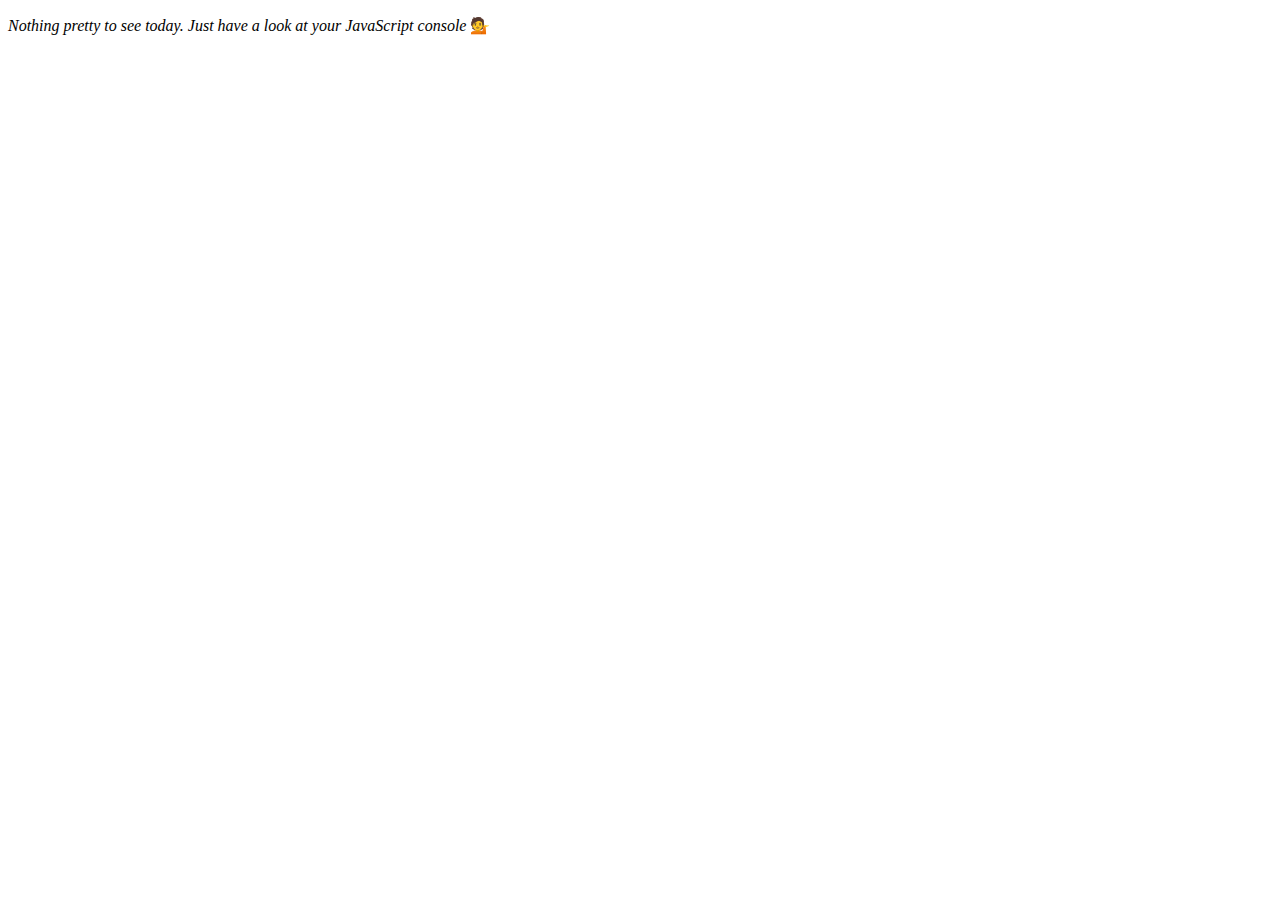
<file: Array1/index.html>
<!DOCTYPE html>
<html lang="en">

<head>
    <meta charset="UTF-8">
    <meta name="viewport" content="width=device-width, initial-scale=1.0">
    <title>Array</title>
</head>

<body>

    <p><em>Nothing pretty to see today. Just have a look at your JavaScript console</em> 💁</p>

    <script>

        const inventors = [
            { first: 'Albert', last: 'Einstein', year: 1879, passed: 1955 },
            { first: 'Isaac', last: 'Newton', year: 1643, passed: 1727 },
            { first: 'Galileo', last: 'Galilei', year: 1564, passed: 1642 },
            { first: 'Marie', last: 'Curie', year: 1867, passed: 1934 },
            { first: 'Johannes', last: 'Kepler', year: 1571, passed: 1630 },
            { first: 'Nicolaus', last: 'Copernicus', year: 1473, passed: 1543 },
            { first: 'Max', last: 'Planck', year: 1858, passed: 1947 },
            { first: 'Katherine', last: 'Blodgett', year: 1898, passed: 1979 },
            { first: 'Ada', last: 'Lovelace', year: 1815, passed: 1852 },
            { first: 'Sarah E.', last: 'Goode', year: 1855, passed: 1905 },
            { first: 'Lise', last: 'Meitner', year: 1878, passed: 1968 },
            { first: 'Hanna', last: 'Hammarström', year: 1829, passed: 1909 }
        ];

        const people = [
            'Bernhard, Sandra', 'Bethea, Erin', 'Becker, Carl', 'Bentsen, Lloyd', 'Beckett, Samuel', 'Blake, William', 'Berger, Ric', 'Beddoes, Mick', 'Beethoven, Ludwig',
            'Belloc, Hilaire', 'Begin, Menachem', 'Bellow, Saul', 'Benchley, Robert', 'Blair, Robert', 'Benenson, Peter', 'Benjamin, Walter', 'Berlin, Irving',
            'Benn, Tony', 'Benson, Leana', 'Bent, Silas', 'Berle, Milton', 'Berry, Halle', 'Biko, Steve', 'Beck, Glenn', 'Bergman, Ingmar', 'Black, Elk', 'Berio, Luciano',
            'Berne, Eric', 'Berra, Yogi', 'Berry, Wendell', 'Bevan, Aneurin', 'Ben-Gurion, David', 'Bevel, Ken', 'Biden, Joseph', 'Bennington, Chester', 'Bierce, Ambrose',
            'Billings, Josh', 'Birrell, Augustine', 'Blair, Tony', 'Beecher, Henry', 'Biondo, Frank'
        ];

        //1. array.prototype.filter()
        //filter the list of people who were born in 1500's
        const fifteen = inventors.filter(inventor => (inventor.year >= 1500 && inventor.year < 1600));
        console.table(fifteen);

        //2. array.prototype.map()
        //give us an array of the inventory's first and last names

        const fullNames = inventors.map(inventor => `${inventor.first} ${inventor.last}`);
        console.log(fullNames);

        // 3. array.prototype.sort()
        // 3. Sort the inventors by birthdate, oldest to youngest

        const ordered = inventors.sort((a, b) => a.year > b.year ? 1 : -1);
        console.table(ordered);

        // 4. array.prototype.reduce()
        // 4. How many years did all the inventors live?

        const totalYears = inventors.reduce.reduce((total, inventor) => {
            return total + (inventor.passed - inventor.year);
        }, 0);
        console.log(totalYears);

        // 5. Sort the inventors by years lived
        const oldest = inventors.sort(function (a, b) {
            const lastInventor = a.passed - a.year;
            const nextInventor = b.passed - b.year;
            return lastInventor > nextInventor ? -1 : 1;
        });
        console.table(oldest);

        // 6. create a list of Boulevards in Paris that contain 'de' anywhere in the name
        // https://en.wikipedia.org/wiki/Category:Boulevards_in_Paris

        // const category = document.querySelector('.mw-category');
        // const links = Array.from(category.querySelectorAll('a'));
        // const de = links
        //             .map(link => link.textContent)
        //             .filter(streetName => streetName.includes('de'));

        // 7. sort Exercise
        // Sort the people alphabetically by last name
        const alpha = people.sort((lastOne, nextOne) => {
            const [aLast, aFirst] = lastOne.split(', ');
            const [bLast, bFirst] = nextOne.split(', ');
            return aLast > bLast ? 1 : -1;
        });
        console.log(alpha);

        // 8. Reduce Exercise
        // Sum up the instances of each of these
        const data = ['car', 'car', 'truck', 'truck', 'bike', 'walk', 'car', 'van', 'bike', 'walk', 'car', 'van', 'car', 'truck', 'pogostick'];

        const transportation = data.reduce(function (obj, item) {
            if (!obj[item]) {
                obj[item] = 0;
            }
            obj[item]++;
            return obj;
        }, {});

        console.log(transportation);

    </script>


</body>

</html>
</file>
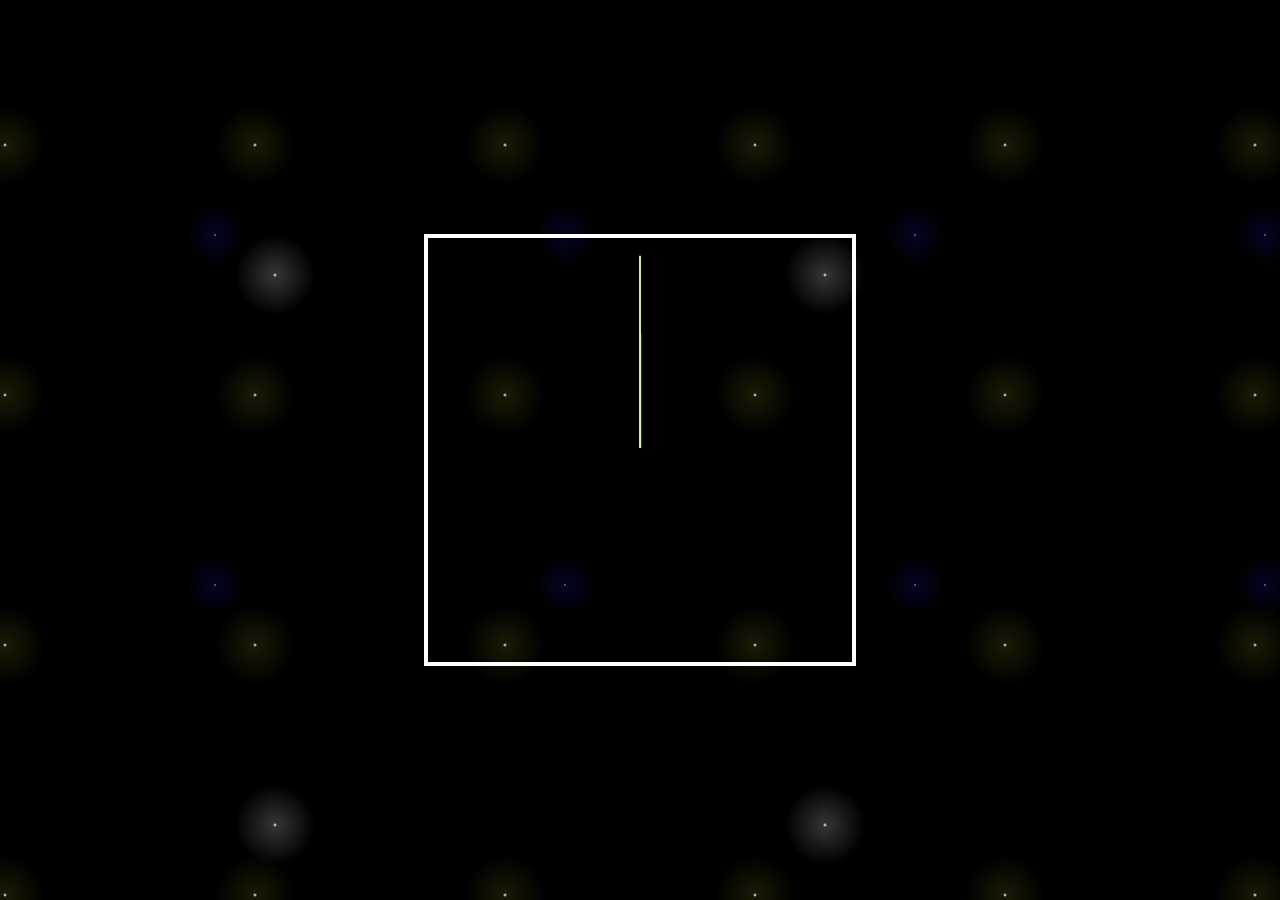
<file: Clock/index.html>
<!DOCTYPE html>
<html lang="en">

<head>
    <meta charset="UTF-8">
    <meta name="viewport" content="width=device-width, initial-scale=1.0">
    <title>Clock</title>
    <link rel="stylesheet" href="style.css">
</head>

<body>

    <div class="clock">
        <div class="clock-face">
            <div class="hand hour-hand"></div>
            <div class="hand min-hand"></div>
            <div class="hand second-hand"></div>
        </div>
    </div>

    <script src="main.js"> </script>
</body>

</html>
</file>
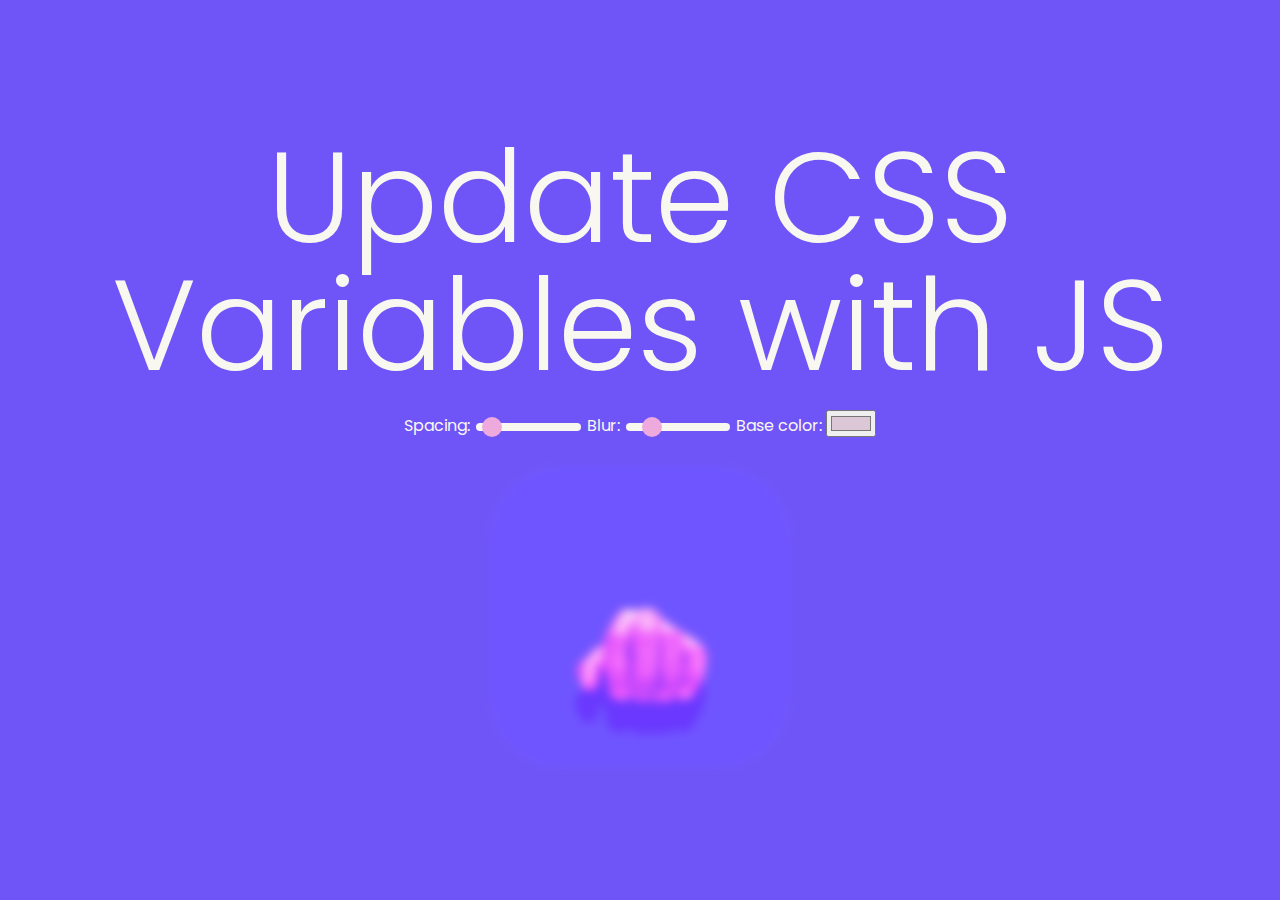
<file: CSS-variables/index.html>
<!DOCTYPE html>
<html lang="en">

<head>
    <meta charset="UTF-8">
    <meta name="viewport" content="width=device-width, initial-scale=1.0">
    <title>CSS variables</title>
    <link rel="stylesheet" href="_base.css">
    <link rel="stylesheet" href="style.css">

</head>

<body>

    <h1>Update CSS Variables with <span class='h1'>JS</span></h1>

    <div class="controls">
        <label for="spacing">Spacing:</label>
        <input type="range" name="spacing" min="0" max="150" value="10" data-sizing="px">

        <label for="blur">Blur: </label>
        <input type="range" name="blur" min="0" max="25" value="5" data-sizing="px">

        <label for="base">Base color:</label>
        <input type="color" name="base" value="#dbc7d5">
    </div>

    <div class="img-box">
        <div class="overlay"> </div>
        <img src="Hand.gif" alt="image">
    </div>

    <script src="main.js"></script>
</body>

</html>
</file>
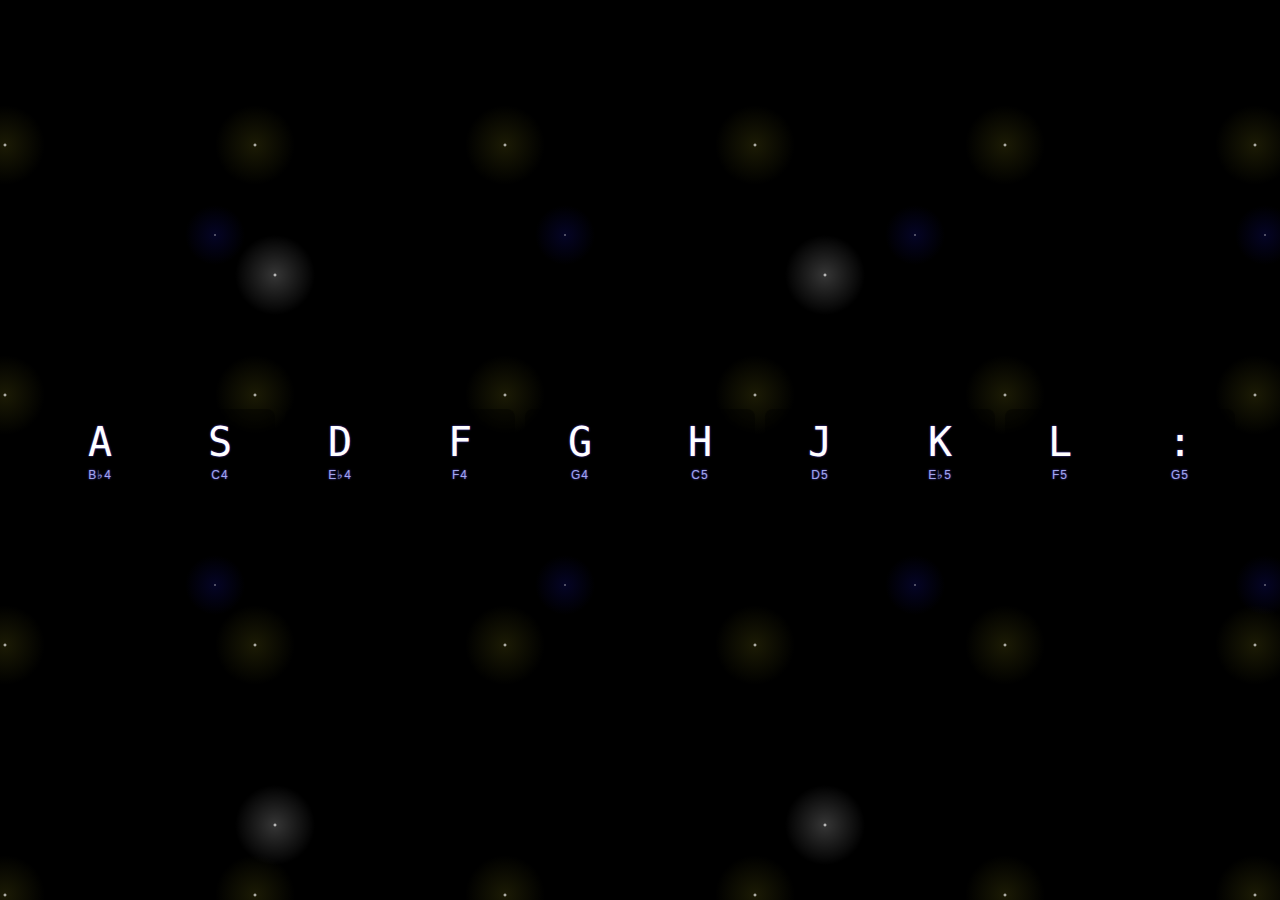
<file: Music/index.html>
<!DOCTYPE html>
<html lang="en">

<head>
    <meta charset="UTF-8">
    <meta name="viewport" content="width=device-width, initial-scale=1.0">
    <title>Musical symphony</title>
    <link rel="stylesheet" href="style.css">
</head>

<body>

    <main>
        <div class="keys">

            <div data-key="KeyA" class="key">
                <kbd>A</kbd>
                <span class="sound">B♭4</span>
            </div>

            <div data-key="KeyS" class="key">
                <kbd>S</kbd>
                <span class="sound">C4</span>
            </div>

            <div data-key="KeyD" class="key">
                <kbd>D</kbd>
                <span class="sound">E♭4</span>
            </div>

            <div data-key="KeyF" class="key">
                <kbd>F</kbd>
                <span class="sound">F4</span>
            </div>

            <div data-key="KeyG" class="key">
                <kbd>G</kbd>
                <span class="sound">G4</span>
            </div>

            <div data-key="KeyH" class="key">
                <kbd>H</kbd>
                <span class="sound">C5</span>
            </div>

            <div data-key="KeyJ" class="key">
                <kbd>J</kbd>
                <span class="sound">D5</span>
            </div>

            <div data-key="KeyK" class="key">
                <kbd>K</kbd>
                <span class="sound">E♭5</span>
            </div>

            <div data-key="KeyL" class="key">
                <kbd>L</kbd>
                <span class="sound">F5</span>
            </div>

            <div data-key="Semicolon" class="key">
                <kbd>:</kbd>
                <span class="sound">G5</span>
            </div>

        </div>

        <audio data-key="KeyA" src="Assets/Bb4_1.mp3"></audio>
        <audio data-key="KeyS" src="Assets/C4_2.mp3"></audio>
        <audio data-key="KeyD" src="Assets/Eb4_3.mp3"></audio>
        <audio data-key="KeyF" src="Assets/F4_4.mp3"></audio>
        <audio data-key="KeyG" src="Assets/G4_5.mp3"></audio>
        <audio data-key="KeyH" src="Assets/C5_6.mp3"></audio>
        <audio data-key="KeyJ" src="Assets/D5_7.mp3"></audio>
        <audio data-key="KeyK" src="Assets/Eb5_8.mp3"></audio>
        <audio data-key="KeyL" src="Assets/F5_9.mp3"></audio>
        <audio data-key="Semicolon" src="Assets/G5_10.mp3"></audio>

    </main>

    <script src="main.js"> </script>
</body>

</html>
</file>
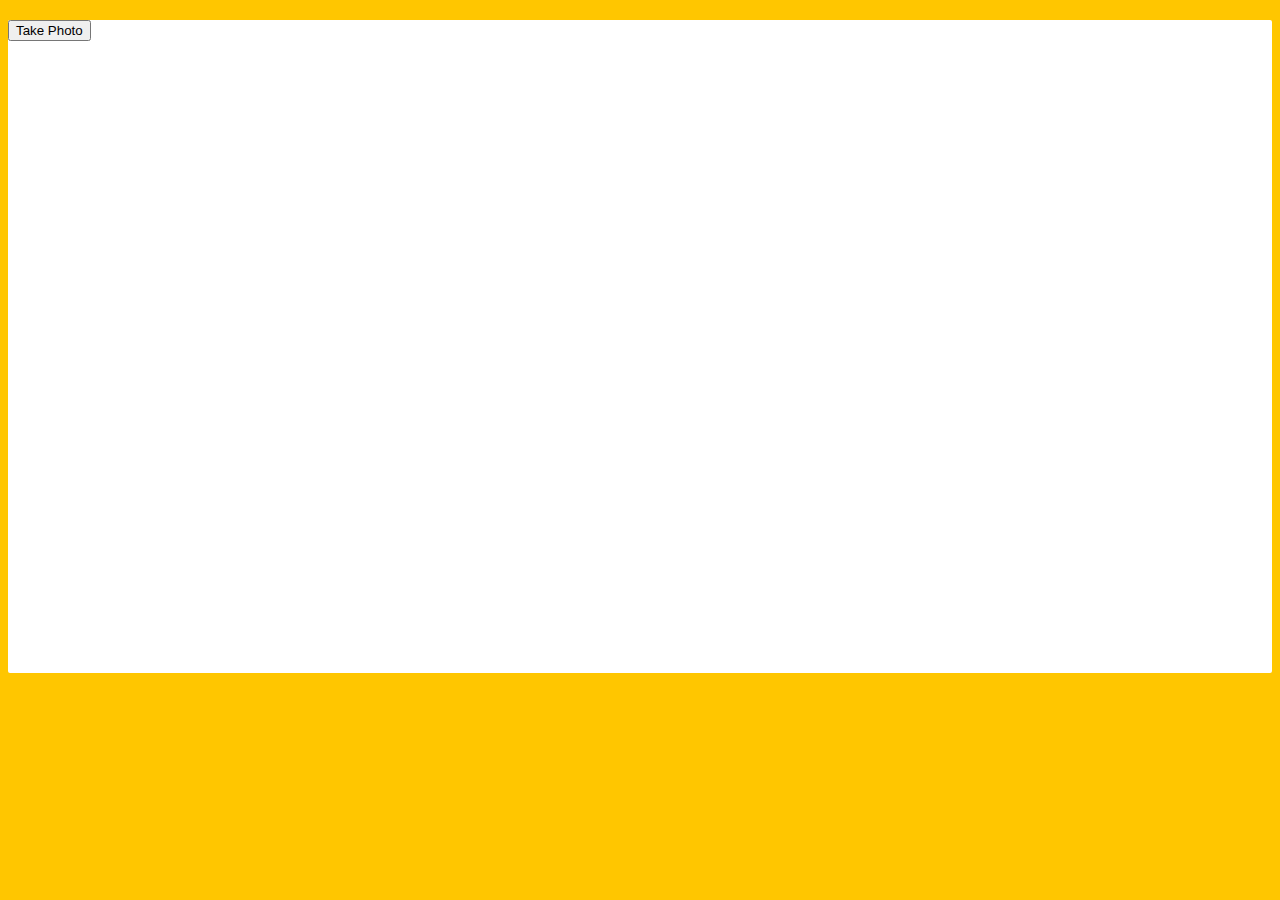
<file: A Done/19 - Webcam Fun/index.html>
<!DOCTYPE html>
<html lang="en">
<head>
  <meta charset="UTF-8">
  <title>Get User Media Code Along!</title>
  <link rel="stylesheet" href="style.css">
  <link rel="icon" href="https://fav.farm/🔥" />
</head>
<body>

  <div class="photobooth">
    <div class="controls">
      <button onClick="takePhoto()">Take Photo</button>
<!--       <div class="rgb">
        <label for="rmin">Red Min:</label>
        <input type="range" min=0 max=255 name="rmin">
        <label for="rmax">Red Max:</label>
        <input type="range" min=0 max=255 name="rmax">

        <br>

        <label for="gmin">Green Min:</label>
        <input type="range" min=0 max=255 name="gmin">
        <label for="gmax">Green Max:</label>
        <input type="range" min=0 max=255 name="gmax">

        <br>

        <label for="bmin">Blue Min:</label>
        <input type="range" min=0 max=255 name="bmin">
        <label for="bmax">Blue Max:</label>
        <input type="range" min=0 max=255 name="bmax">
      </div> -->
    </div>

    <canvas class="photo"></canvas>
    <video class="player"></video>
    <div class="strip"></div>
  </div>

  <audio class="snap" src="./snap.mp3" hidden></audio>

  <script src="scripts.js"></script>

</body>
</html>
</file>
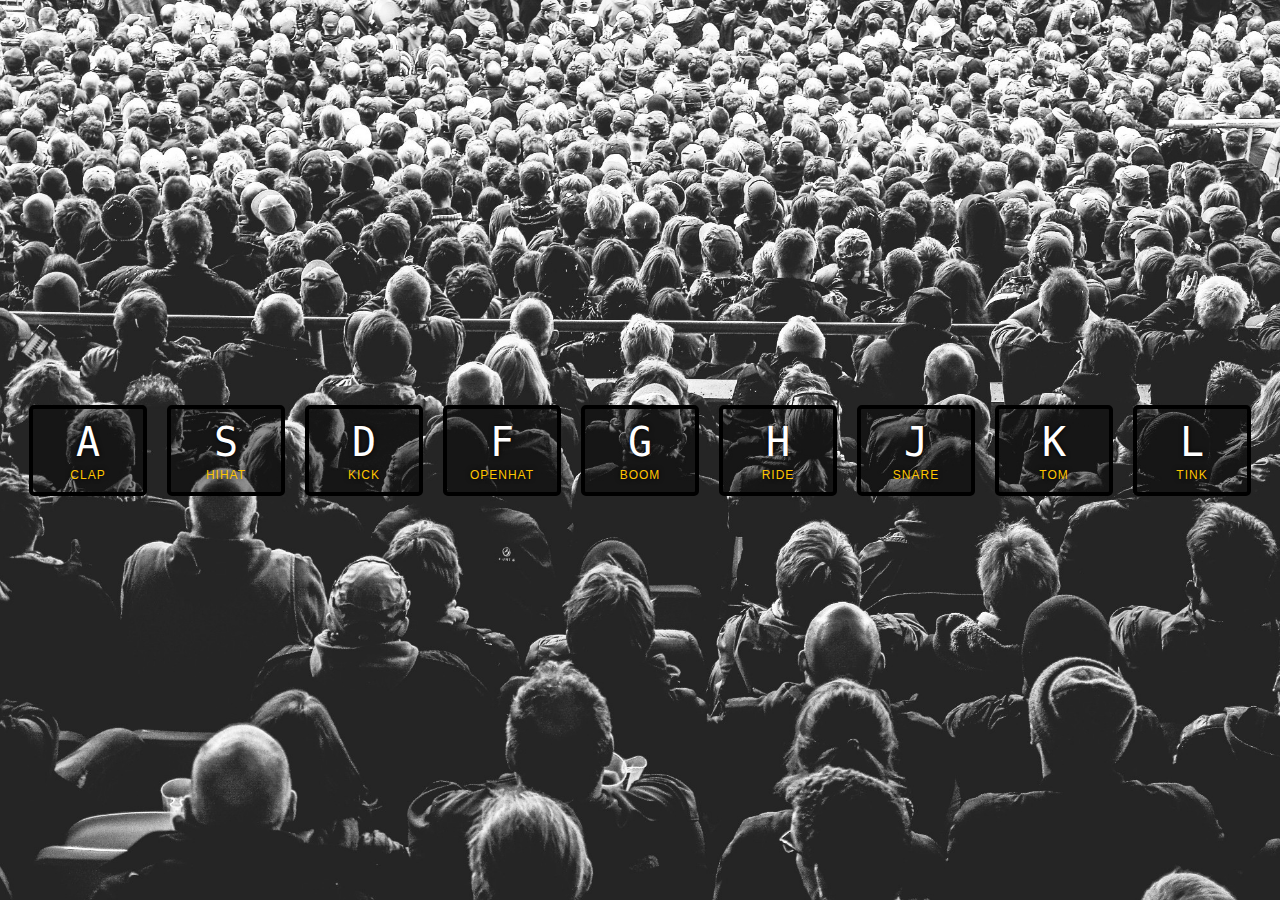
<file: A Done/01 - JavaScript Drum Kit/index-FINISHED.html>
<!DOCTYPE html>
<html lang="en">

<head>
  <meta charset="UTF-8">
  <title>JS Drum Kit</title>
  <link rel="stylesheet" href="style.css">
  <link rel="icon" href="https://fav.farm/✅" />
</head>

<body>

  <div class="keys">

    <div data-key="65" class="key">
      <kbd>A</kbd>
      <span class="sound">clap</span>
    </div>

    <div data-key="83" class="key">
      <kbd>S</kbd>
      <span class="sound">hihat</span>
    </div>

    <div data-key="68" class="key">
      <kbd>D</kbd>
      <span class="sound">kick</span>
    </div>
    <div data-key="70" class="key">
      <kbd>F</kbd>
      <span class="sound">openhat</span>
    </div>
    <div data-key="71" class="key">
      <kbd>G</kbd>
      <span class="sound">boom</span>
    </div>
    <div data-key="72" class="key">
      <kbd>H</kbd>
      <span class="sound">ride</span>
    </div>
    <div data-key="74" class="key">
      <kbd>J</kbd>
      <span class="sound">snare</span>
    </div>
    <div data-key="75" class="key">
      <kbd>K</kbd>
      <span class="sound">tom</span>
    </div>
    <div data-key="76" class="key">
      <kbd>L</kbd>
      <span class="sound">tink</span>
    </div>
  </div>

  <audio data-key="65" src="sounds/clap.wav"></audio>
  <audio data-key="83" src="sounds/hihat.wav"></audio>
  <audio data-key="68" src="sounds/kick.wav"></audio>
  <audio data-key="70" src="sounds/openhat.wav"></audio>
  <audio data-key="71" src="sounds/boom.wav"></audio>
  <audio data-key="72" src="sounds/ride.wav"></audio>
  <audio data-key="74" src="sounds/snare.wav"></audio>
  <audio data-key="75" src="sounds/tom.wav"></audio>
  <audio data-key="76" src="sounds/tink.wav"></audio>

  <script>
    function removeTransition(e) {
      if (e.propertyName !== 'transform') return;
      e.target.classList.remove('playing');
    }

    function playSound(e) {
      const audio = document.querySelector(`audio[data-key="${e.keyCode}"]`);
      const key = document.querySelector(`div[data-key="${e.keyCode}"]`);
      if (!audio) return;

      key.classList.add('playing');
      audio.currentTime = 0;
      audio.play();
    }

    const keys = Array.from(document.querySelectorAll('.key'));
    keys.forEach(key => key.addEventListener('transitionend', removeTransition));
    window.addEventListener('keydown', playSound);
  </script>


</body>

</html>
</file>
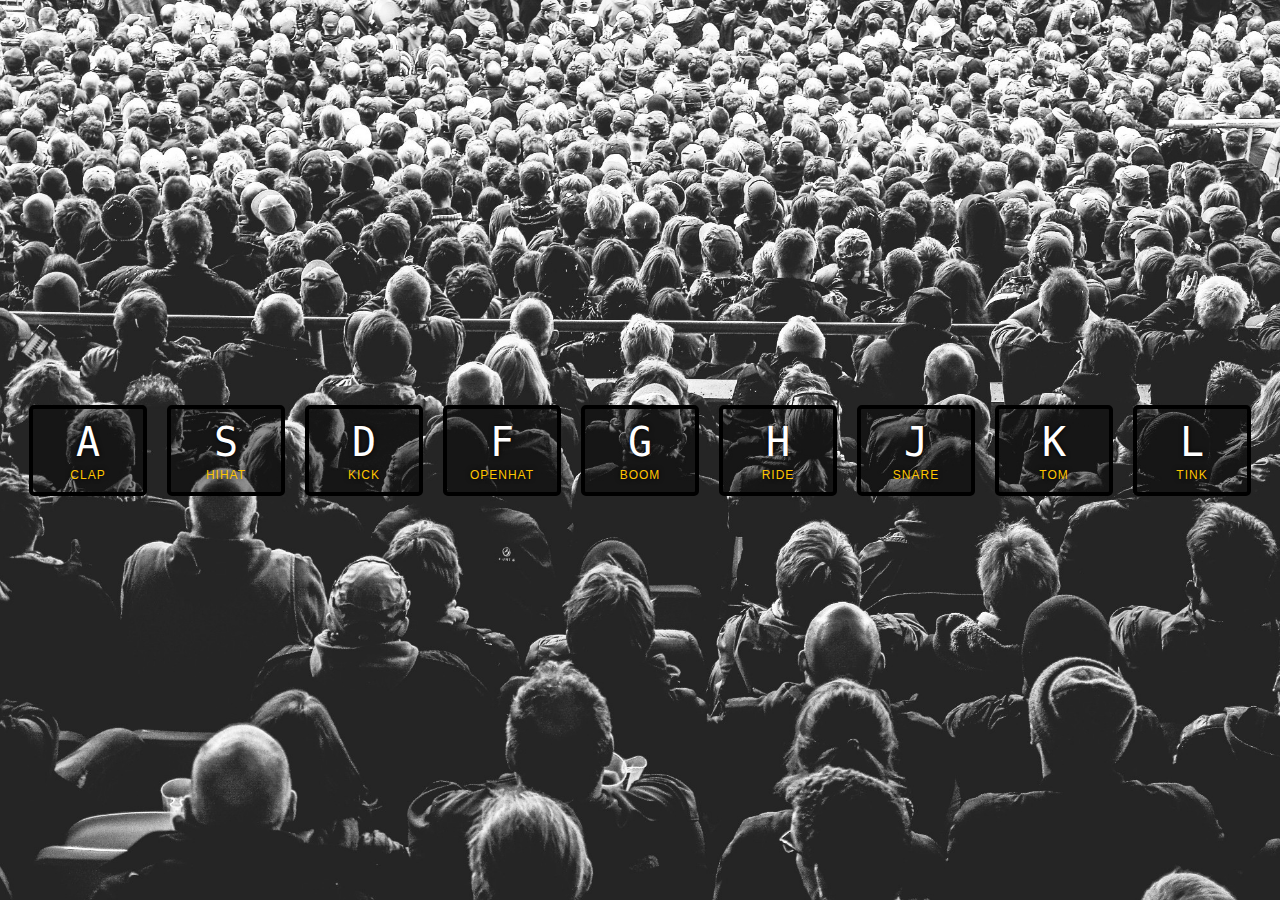
<file: A Done/01 - JavaScript Drum Kit/index-START.html>
<!DOCTYPE html>
<html lang="en">
<head>
  <meta charset="UTF-8">
  <title>JS Drum Kit</title>
  <link rel="stylesheet" href="style.css">
  <link rel="icon" href="https://fav.farm/🔥" />
</head>
<body>


  <div class="keys">
    <div data-key="65" class="key">
      <kbd>A</kbd>
      <span class="sound">clap</span>
    </div>
    <div data-key="83" class="key">
      <kbd>S</kbd>
      <span class="sound">hihat</span>
    </div>
    <div data-key="68" class="key">
      <kbd>D</kbd>
      <span class="sound">kick</span>
    </div>
    <div data-key="70" class="key">
      <kbd>F</kbd>
      <span class="sound">openhat</span>
    </div>
    <div data-key="71" class="key">
      <kbd>G</kbd>
      <span class="sound">boom</span>
    </div>
    <div data-key="72" class="key">
      <kbd>H</kbd>
      <span class="sound">ride</span>
    </div>
    <div data-key="74" class="key">
      <kbd>J</kbd>
      <span class="sound">snare</span>
    </div>
    <div data-key="75" class="key">
      <kbd>K</kbd>
      <span class="sound">tom</span>
    </div>
    <div data-key="76" class="key">
      <kbd>L</kbd>
      <span class="sound">tink</span>
    </div>
  </div>

  <audio data-key="65" src="sounds/clap.wav"></audio>
  <audio data-key="83" src="sounds/hihat.wav"></audio>
  <audio data-key="68" src="sounds/kick.wav"></audio>
  <audio data-key="70" src="sounds/openhat.wav"></audio>
  <audio data-key="71" src="sounds/boom.wav"></audio>
  <audio data-key="72" src="sounds/ride.wav"></audio>
  <audio data-key="74" src="sounds/snare.wav"></audio>
  <audio data-key="75" src="sounds/tom.wav"></audio>
  <audio data-key="76" src="sounds/tink.wav"></audio>

<script>

</script>


</body>
</html>
</file>
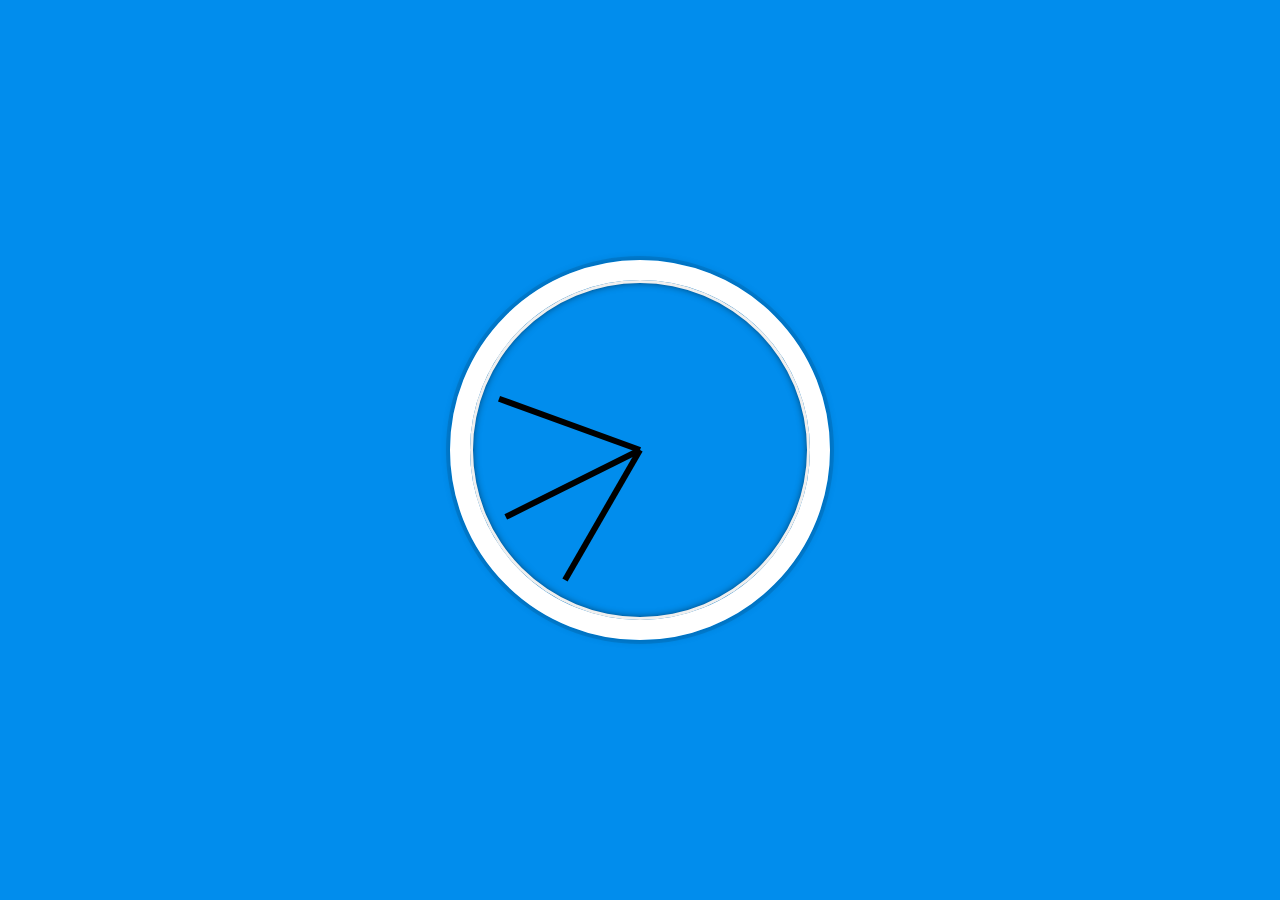
<file: A Done/02 - JS and CSS Clock/index-FINISHED.html>
<!DOCTYPE html>
<html lang="en">
<head>
  <meta charset="UTF-8">
  <title>JS + CSS Clock</title>
  <link rel="icon" href="https://fav.farm/✅" />
</head>
<body>


    <div class="clock">
      <div class="clock-face">
        <div class="hand hour-hand"></div>
        <div class="hand min-hand"></div>
        <div class="hand second-hand"></div>
      </div>
    </div>


  <style>
    html {
      background: #018DED url(https://unsplash.it/1500/1000?image=881&blur=5);
      background-size: cover;
      font-family: 'helvetica neue';
      text-align: center;
      font-size: 10px;
    }

    body {
      margin: 0;
      font-size: 2rem;
      display: flex;
      flex: 1;
      min-height: 100vh;
      align-items: center;
    }

    .clock {
      width: 30rem;
      height: 30rem;
      border: 20px solid white;
      border-radius: 50%;
      margin: 50px auto;
      position: relative;
      padding: 2rem;
      box-shadow:
        0 0 0 4px rgba(0,0,0,0.1),
        inset 0 0 0 3px #EFEFEF,
        inset 0 0 10px black,
        0 0 10px rgba(0,0,0,0.2);
    }

    .clock-face {
      position: relative;
      width: 100%;
      height: 100%;
      transform: translateY(-3px); /* account for the height of the clock hands */
    }

    .hand {
      width: 50%;
      height: 6px;
      background: black;
      position: absolute;
      top: 50%;
      transform-origin: 100%;
      transform: rotate(90deg);
      transition: all 0.05s;
      transition-timing-function: cubic-bezier(0.1, 2.7, 0.58, 1);
    }
</style>

<script>
  const secondHand = document.querySelector('.second-hand');
  const minsHand = document.querySelector('.min-hand');
  const hourHand = document.querySelector('.hour-hand');

  function setDate() {
    const now = new Date();

    const seconds = now.getSeconds();
    const secondsDegrees = ((seconds / 60) * 360) + 90;
    secondHand.style.transform = `rotate(${secondsDegrees}deg)`;

    const mins = now.getMinutes();
    const minsDegrees = ((mins / 60) * 360) + ((seconds/60)*6) + 90;
    minsHand.style.transform = `rotate(${minsDegrees}deg)`;

    const hour = now.getHours();
    const hourDegrees = ((hour / 12) * 360) + ((mins/60)*30) + 90;
    hourHand.style.transform = `rotate(${hourDegrees}deg)`;
  }

  setInterval(setDate, 1000);

  setDate();

</script>
</body>
</html>
</file>
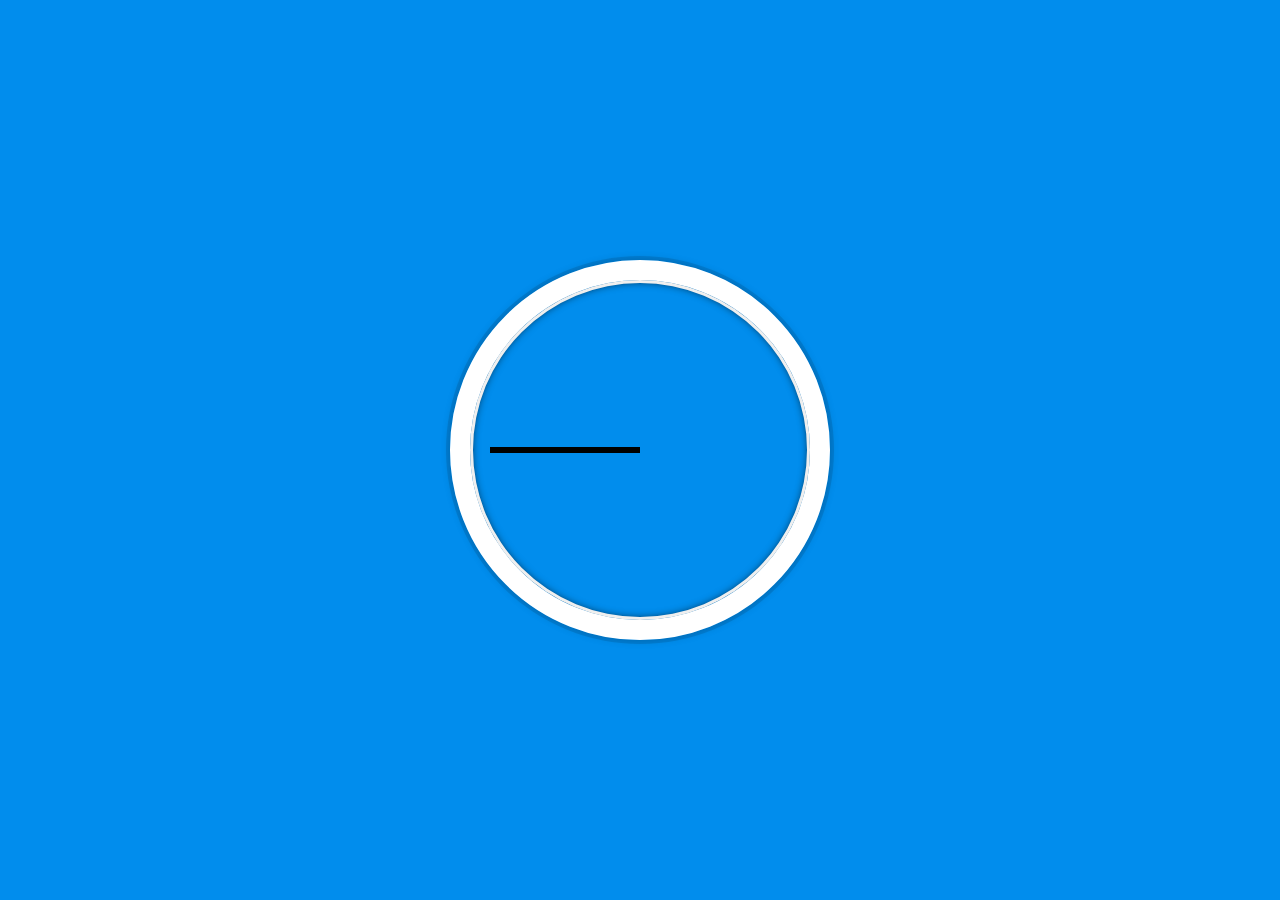
<file: A Done/02 - JS and CSS Clock/index-START.html>
<!DOCTYPE html>
<html lang="en">
<head>
  <meta charset="UTF-8">
  <title>JS + CSS Clock</title>
  <link rel="icon" href="https://fav.farm/🔥" />
</head>
<body>


    <div class="clock">
      <div class="clock-face">
        <div class="hand hour-hand"></div>
        <div class="hand min-hand"></div>
        <div class="hand second-hand"></div>
      </div>
    </div>


  <style>
    html {
      background: #018DED url(https://unsplash.it/1500/1000?image=881&blur=5);
      background-size: cover;
      font-family: 'helvetica neue';
      text-align: center;
      font-size: 10px;
    }

    body {
      margin: 0;
      font-size: 2rem;
      display: flex;
      flex: 1;
      min-height: 100vh;
      align-items: center;
    }

    .clock {
      width: 30rem;
      height: 30rem;
      border: 20px solid white;
      border-radius: 50%;
      margin: 50px auto;
      position: relative;
      padding: 2rem;
      box-shadow:
        0 0 0 4px rgba(0,0,0,0.1),
        inset 0 0 0 3px #EFEFEF,
        inset 0 0 10px black,
        0 0 10px rgba(0,0,0,0.2);
    }

    .clock-face {
      position: relative;
      width: 100%;
      height: 100%;
      transform: translateY(-3px); /* account for the height of the clock hands */
    }

    .hand {
      width: 50%;
      height: 6px;
      background: black;
      position: absolute;
      top: 50%;
    }

  </style>

  <script>


  </script>
</body>
</html>
</file>
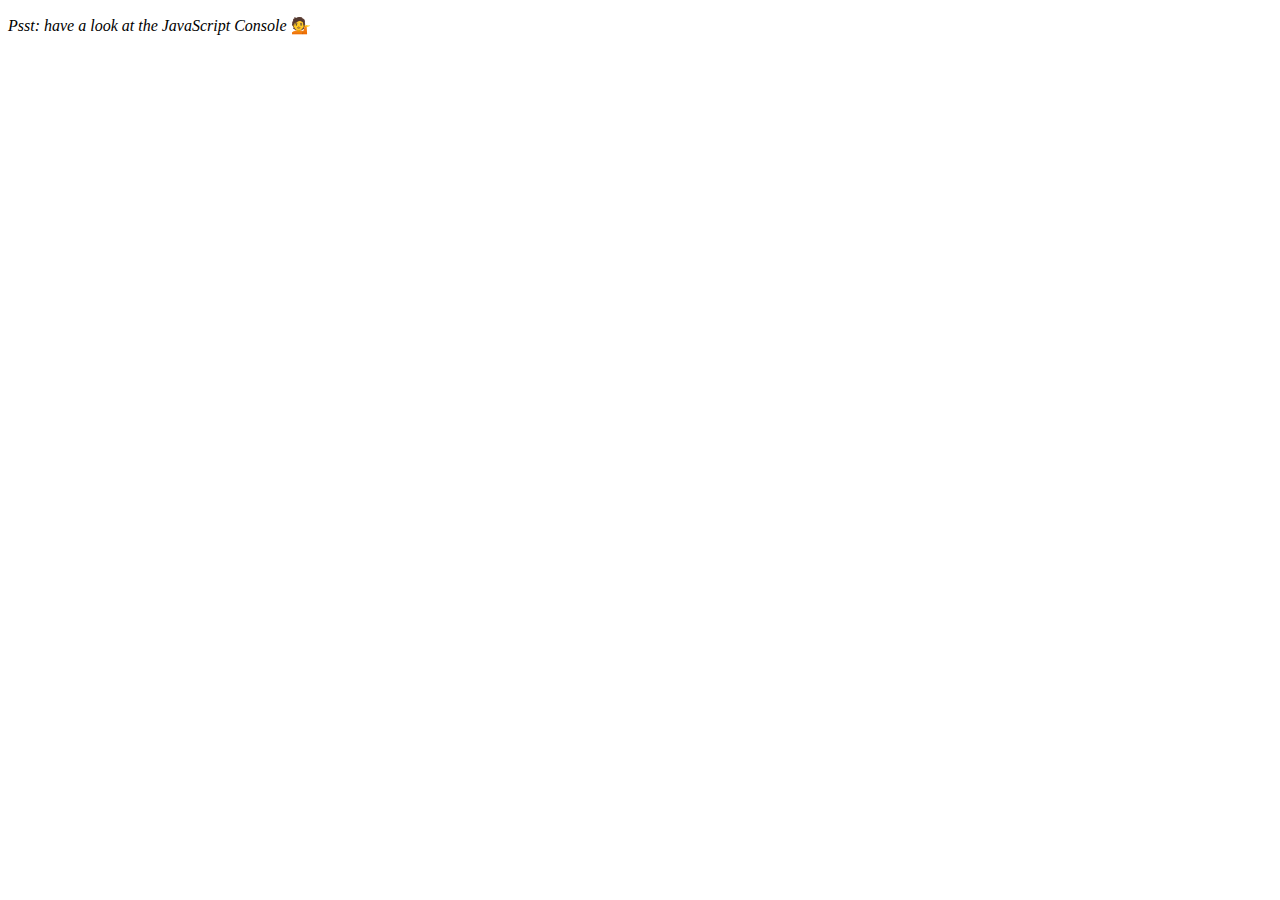
<file: A Done/04 - Array Cardio Day 1/index-FINISHED.html>
<!DOCTYPE html>
<html lang="en">

<head>
  <meta charset="UTF-8">
  <title>Array Cardio 💪</title>
  <link rel="icon" href="https://fav.farm/✅" />
</head>

<body>
  <p><em>Psst: have a look at the JavaScript Console</em> 💁</p>
  <script>
    // Get your shorts on - this is an array workout!
    // ## Array Cardio Day 1

    // Some data we can work with

    const inventors = [
      { first: 'Albert', last: 'Einstein', year: 1879, passed: 1955 },
      { first: 'Isaac', last: 'Newton', year: 1643, passed: 1727 },
      { first: 'Galileo', last: 'Galilei', year: 1564, passed: 1642 },
      { first: 'Marie', last: 'Curie', year: 1867, passed: 1934 },
      { first: 'Johannes', last: 'Kepler', year: 1571, passed: 1630 },
      { first: 'Nicolaus', last: 'Copernicus', year: 1473, passed: 1543 },
      { first: 'Max', last: 'Planck', year: 1858, passed: 1947 },
      { first: 'Katherine', last: 'Blodgett', year: 1898, passed: 1979 },
      { first: 'Ada', last: 'Lovelace', year: 1815, passed: 1852 },
      { first: 'Sarah E.', last: 'Goode', year: 1855, passed: 1905 },
      { first: 'Lise', last: 'Meitner', year: 1878, passed: 1968 },
      { first: 'Hanna', last: 'Hammarström', year: 1829, passed: 1909 }
    ];

    const people = [
      'Bernhard, Sandra', 'Bethea, Erin', 'Becker, Carl', 'Bentsen, Lloyd', 'Beckett, Samuel', 'Blake, William', 'Berger, Ric', 'Beddoes, Mick', 'Beethoven, Ludwig',
      'Belloc, Hilaire', 'Begin, Menachem', 'Bellow, Saul', 'Benchley, Robert', 'Blair, Robert', 'Benenson, Peter', 'Benjamin, Walter', 'Berlin, Irving',
      'Benn, Tony', 'Benson, Leana', 'Bent, Silas', 'Berle, Milton', 'Berry, Halle', 'Biko, Steve', 'Beck, Glenn', 'Bergman, Ingmar', 'Black, Elk', 'Berio, Luciano',
      'Berne, Eric', 'Berra, Yogi', 'Berry, Wendell', 'Bevan, Aneurin', 'Ben-Gurion, David', 'Bevel, Ken', 'Biden, Joseph', 'Bennington, Chester', 'Bierce, Ambrose',
      'Billings, Josh', 'Birrell, Augustine', 'Blair, Tony', 'Beecher, Henry', 'Biondo, Frank'
    ];

    // Array.prototype.filter()
    // 1. Filter the list of inventors for those who were born in the 1500's
    const fifteen = inventors.filter(inventor => (inventor.year >= 1500 && inventor.year < 1600));

    console.table(fifteen);

    // Array.prototype.map()
    // 2. Give us an array of the inventor first and last names
    const fullNames = inventors.map(inventor => `${inventor.first} ${inventor.last}`);
    console.log(fullNames);

    // Array.prototype.sort()
    // 3. Sort the inventors by birthdate, oldest to youngest
    // const ordered = inventors.sort(function(a, b) {
    //   if(a.year > b.year) {
    //     return 1;
    //   } else {
    //     return -1;
    //   }
    // });

    const ordered = inventors.sort((a, b) => a.year > b.year ? 1 : -1);
    console.table(ordered);

    // Array.prototype.reduce()
    // 4. How many years did all the inventors live?
    const totalYears = inventors.reduce((total, inventor) => {
      return total + (inventor.passed - inventor.year);
    }, 0);

    console.log(totalYears);

    // 5. Sort the inventors by years lived
    const oldest = inventors.sort(function (a, b) {
      const lastInventor = a.passed - a.year;
      const nextInventor = b.passed - b.year;
      return lastInventor > nextInventor ? -1 : 1;
    });
    console.table(oldest);

    // 6. create a list of Boulevards in Paris that contain 'de' anywhere in the name
    // https://en.wikipedia.org/wiki/Category:Boulevards_in_Paris

    // const category = document.querySelector('.mw-category');
    // const links = Array.from(category.querySelectorAll('a'));
    // const de = links
    //             .map(link => link.textContent)
    //             .filter(streetName => streetName.includes('de'));

    // 7. sort Exercise
    // Sort the people alphabetically by last name
    const alpha = people.sort((lastOne, nextOne) => {
      const [aLast, aFirst] = lastOne.split(', ');
      const [bLast, bFirst] = nextOne.split(', ');
      return aLast > bLast ? 1 : -1;
    });
    console.log(alpha);

    // 8. Reduce Exercise
    // Sum up the instances of each of these
    const data = ['car', 'car', 'truck', 'truck', 'bike', 'walk', 'car', 'van', 'bike', 'walk', 'car', 'van', 'car', 'truck', 'pogostick'];

    const transportation = data.reduce(function (obj, item) {
      if (!obj[item]) {
        obj[item] = 0;
      }
      obj[item]++;
      return obj;
    }, {});

    console.log(transportation);

  </script>
</body>

</html>
</file>
<file: Clock/style.css>
html {
    font-size: 10px;
    /* background: #320b5b;*/
    background: #000;
    background-image:
        radial-gradient(white, rgba(255, 255, 255, .2) 2px, transparent 40px),
        radial-gradient(white, rgba(30, 26, 243, 0.15) 1px, transparent 30px),
        radial-gradient(white, rgba(252, 245, 42, 0.1) 2px, transparent 40px);
    background-size: 550px 550px, 350px 350px, 250px 250px;
    background-position: 0 0, 40px 60px, 130px 270px;
    animation: starfield 20s linear infinite;
}

@keyframes starfield {
    from {
        background-position: 0 0, 40px 60px, 130px 270px;
    }

    to {
        background-position: -550px 0, -350px 60px, -250px 270px;
    }
}

body {
    margin: 0;
    font-size: 2rem;
    display: flex;
    flex: 1;
    min-height: 100vh;
    align-items: center;
}

.clock {
    position: relative;
    width: 30vw;
    height: 30vw;
    border: 4px solid white;
    border-radius: 0%;
    margin: 50px auto;
    padding: 2rem;
}

.clock:hover {
    border: 4px solid rgb(213, 238, 181);
}

.clock-face {
    position: relative;
    width: 100%;
    height: 100%;
    transform: translateY(-3px);
    /* account for the height of the clock hands */
}

.hand {
    width: 50%;
    height: 1px;
    background: rgb(213, 238, 181);
    position: absolute;
    top: 50%;
    transform-origin: 100%;
    transform: rotate(90deg);
    /* transition: all 0.05s; */
    transition-timing-function: cubic-bezier(0.1, 2.7, 0.58, 1);
}

.hour-hand {
    background: rgb(213, 238, 181);
    width: 30%;
    height: 2px;
    left: 20%;
}

.min-hand {
    background: rgb(213, 238, 181);
    width: 50%;
    height: 2px;
}
</file>
<file: CSS-variables/_base.css>
html, body, div, span, applet, object, iframe,
h1, h2, h3, h4, h5, h6, p, blockquote, pre,
a, abbr, acronym, address, big, cite, code,
del, dfn, em, img, ins, kbd, q, s, samp,
small, strike, strong, sub, sup, tt, var,
b, u, i, center,
dl, dt, dd, ol, ul, li,
fieldset, form, label, legend,
table, caption, tbody, tfoot, thead, tr, th, td,
article, aside, canvas, details, embed,
figure, figcaption, footer, header, hgroup,
menu, nav, output, ruby, section, summary,
time, mark, audio, video {
  margin: 0;
  padding: 0;
  border: 0;
  font-size: 100%;
  font: inherit;
  vertical-align: baseline;
}

article, aside, details, figcaption, figure,
footer, header, hgroup, menu, nav, section {
  display: block;
}
body {
  line-height: 1;
}
ol, ul {
  list-style: none;
}
blockquote, q {
  quotes: none;
}
blockquote:before, blockquote:after,
q:before, q:after {
  content: '';
  content: none;
}
table {
  border-collapse: collapse;
  border-spacing: 0;
}

img, iframe {
  vertical-align: bottom;
  max-width: 100%;
}

input, textarea, select {
  font: inherit;
}

* {
  -webkit-box-sizing: border-box;
  -moz-box-sizing: border-box;
  box-sizing: border-box;
  -webkit-font-smoothing: antialiased;
  -moz-osx-font-smoothing: grayscale;
  text-rendering: optimizeLegibility;
}
</file>
<file: CSS-variables/style.css>
@import url('https://fonts.googleapis.com/css2?family=Anton+SC&family=Inter:ital,opsz,wght@0,14..32,100..900;1,14..32,100..900&family=Poppins:ital,wght@0,100;0,200;0,300;0,400;0,500;0,600;0,700;0,800;0,900;1,100;1,200;1,300;1,400;1,500;1,600;1,700;1,800;1,900&display=swap');

:root {
    --base: #6f55f7;
    --spacing: 0px;
    --blur: 5px;
    --range-track-color: #f9f8f0;
    --range-thumb-color: #ead;
}

body {
    color: #f9f8f0;
    text-align: center;
    display: flex;
    flex-direction: column;
    justify-content: center;
    align-items: center;
    padding: 30px;
    height: 100vh;
    margin: 0 auto;
    font-family: poppins, sans-serif;
    line-height: 1;
    background: var(--base);
    gap: 20px;
}

/*
::-webkit-slider-thumb → Styles the thumb (the moving circle).

-webkit-appearance: none; → Removes the default look.

width: 20px; height: 20px; → Makes the thumb bigger and easier to grab.

background: var(--range-thumb-color); → Uses a variable color.

border-radius: 50%; → Makes it a perfect circle.

cursor: pointer; → Changes the mouse cursor to a pointer (🖱️) when hovering.

margin-top: -6px; → Adjusts positioning so it sits nicely on the track.
*/

input[type="range"] {
    appearance: none;
    -webkit-appearance: none;
    /* Remove default browser styling */
    width: 20%;
    /* Make it stretch across the container */
    height: 7px;
    /* Set the height of the slider */
    background: transparent;
    /* Remove default background */
}

input[type="range"]::-webkit-slider-runnable-track {
    width: 100%;
    height: 8px;
    background: var(--range-track-color);
    border-radius: 4px;
}

input[type="range"]::-webkit-slider-thumb {
    -webkit-appearance: none;
    width: 20px;
    height: 20px;
    background: var(--range-thumb-color);
    border-radius: 50%;
    cursor: pointer;
    margin-top: -6px;
    /* Adjust to align with the track */
}

input[type="range"]::-moz-range-track {
    width: 100%;
    height: 8px;
    background: var(--range-track-color);
    border-radius: 4px;
}

input[type="range"]::-moz-range-thumb {
    width: 20px;
    height: 20px;
    background: var(--range-thumb-color);
    border-radius: 50%;
    cursor: pointer;
}

.img-box {
    position: relative;
    width: 300px;
    height: 300px;
    filter: blur(var(--blur));
    rotate: 0deg;
    transition: all 0.5s ease-in-out;
    border-radius: 70px;

}

.img-box:hover img {
    rotate: 10deg;
}

.overlay {
    position: absolute;
    width: 100%;
    height: 100%;
    background: #c2bce3;
    opacity: 1;
    transition: all 0.5s ease-in-out;
    z-index: -1;
    border-radius: 70px;
}

img {
    border-radius: 70px;
    width: 100%;
    height: 100%;
    object-fit: cover;
    padding: var(--spacing);
    box-sizing: border-box;
    transition: rotate 0.5s ease-in-out;
}

h1 {
    color: #f9f8f0;
    font-size: 10vw;
    text-align: center;
    font-weight: 300;
}

input {

    margin-bottom: 10px;
}
</file>
<file: Music/style.css>
html {
    font-size: 10px;
   /* background: #320b5b;*/
   background: #000;
    background-image:
        radial-gradient(white, rgba(255, 255, 255, .2) 2px, transparent 40px),
        radial-gradient(white, rgba(30, 26, 243, 0.15) 1px, transparent 30px),
        radial-gradient(white, rgba(252, 245, 42, 0.1) 2px, transparent 40px);
    background-size: 550px 550px, 350px 350px, 250px 250px;
    background-position: 0 0, 40px 60px, 130px 270px;
    animation: starfield 20s linear infinite;
}

@keyframes starfield {
    from {
        background-position: 0 0, 40px 60px, 130px 270px;
    }

    to {
        background-position: -550px 0, -350px 60px, -250px 270px;
    }
}

body,
html {
    margin: 0;
    padding: 0;
    font-family: sans-serif;
}

.keys {
    display: flex;
    flex: 1;
    min-height: 100vh;
    align-items: center;
    justify-content: center;
    flex-wrap: wrap;
    align-content: center;
}

.key {
    /* border: 1px solid rgb(0, 0, 0); */
    border-radius: .8rem;
    margin: 0.5rem;
    font-size: 1.5rem;
    padding: 1rem .5rem;
    transition: all 0.09s ease-in-out;
    width: 10rem;
    text-align: center;
    color: white;
    background: rgba(0, 0, 0, 0.4);
    text-shadow: 0 0 .20rem rgb(92, 72, 226);
}

.key:hover {
    background: rgb(92, 72, 226);
}

.playing {
    transform: scale(0.9);
    border-color: #ffffff;
    box-shadow: 0 0 1rem #ffffff;
}

kbd {
    display: block;
    font-size: 4rem;
}

.sound {
    font-size: 1.2rem;
    text-transform: uppercase;
    letter-spacing: .1rem;
    color: rgb(161, 168, 237);
}
</file>
<file: A Done/19 - Webcam Fun/style.css>
html {
  box-sizing: border-box;
}

*, *:before, *:after {
  box-sizing: inherit;
}

html {
  font-size: 10px;
  background: #ffc600;
}

.photobooth {
  background: white;
  max-width: 150rem;
  margin: 2rem auto;
  border-radius: 2px;
}

/*clearfix*/
.photobooth:after {
  content: '';
  display: block;
  clear: both;
}

.photo {
  width: 100%;
  float: left;
}

.player {
  position: absolute;
  top: 20px;
  right: 20px;
  width:200px;
}

/*
  Strip!
*/

.strip {
  padding: 2rem;
}

.strip img {
  width: 100px;
  overflow-x: scroll;
  padding: 0.8rem 0.8rem 2.5rem 0.8rem;
  box-shadow: 0 0 3px rgba(0,0,0,0.2);
  background: white;
}

.strip a:nth-child(5n+1) img { transform: rotate(10deg); }
.strip a:nth-child(5n+2) img { transform: rotate(-2deg); }
.strip a:nth-child(5n+3) img { transform: rotate(8deg); }
.strip a:nth-child(5n+4) img { transform: rotate(-11deg); }
.strip a:nth-child(5n+5) img { transform: rotate(12deg); }
</file>
<file: A Done/01 - JavaScript Drum Kit/style.css>
html {
  font-size: 10px;
  background: url('./background.jpg') bottom center;
  background-size: cover;
}

body,html {
  margin: 0;
  padding: 0;
  font-family: sans-serif;
}

.keys {
  display: flex;
  flex: 1;
  min-height: 100vh;
  align-items: center;
  justify-content: center;
}

.key {
  border: .4rem solid black;
  border-radius: .5rem;
  margin: 1rem;
  font-size: 1.5rem;
  padding: 1rem .5rem;
  transition: all .07s ease;
  width: 10rem;
  text-align: center;
  color: white;
  background: rgba(0,0,0,0.4);
  text-shadow: 0 0 .5rem black;
}

.playing {
  transform: scale(1.1);
  border-color: #ffc600;
  box-shadow: 0 0 1rem #ffc600;
}

kbd {
  display: block;
  font-size: 4rem;
}

.sound {
  font-size: 1.2rem;
  text-transform: uppercase;
  letter-spacing: .1rem;
  color: #ffc600;
}
</file>
